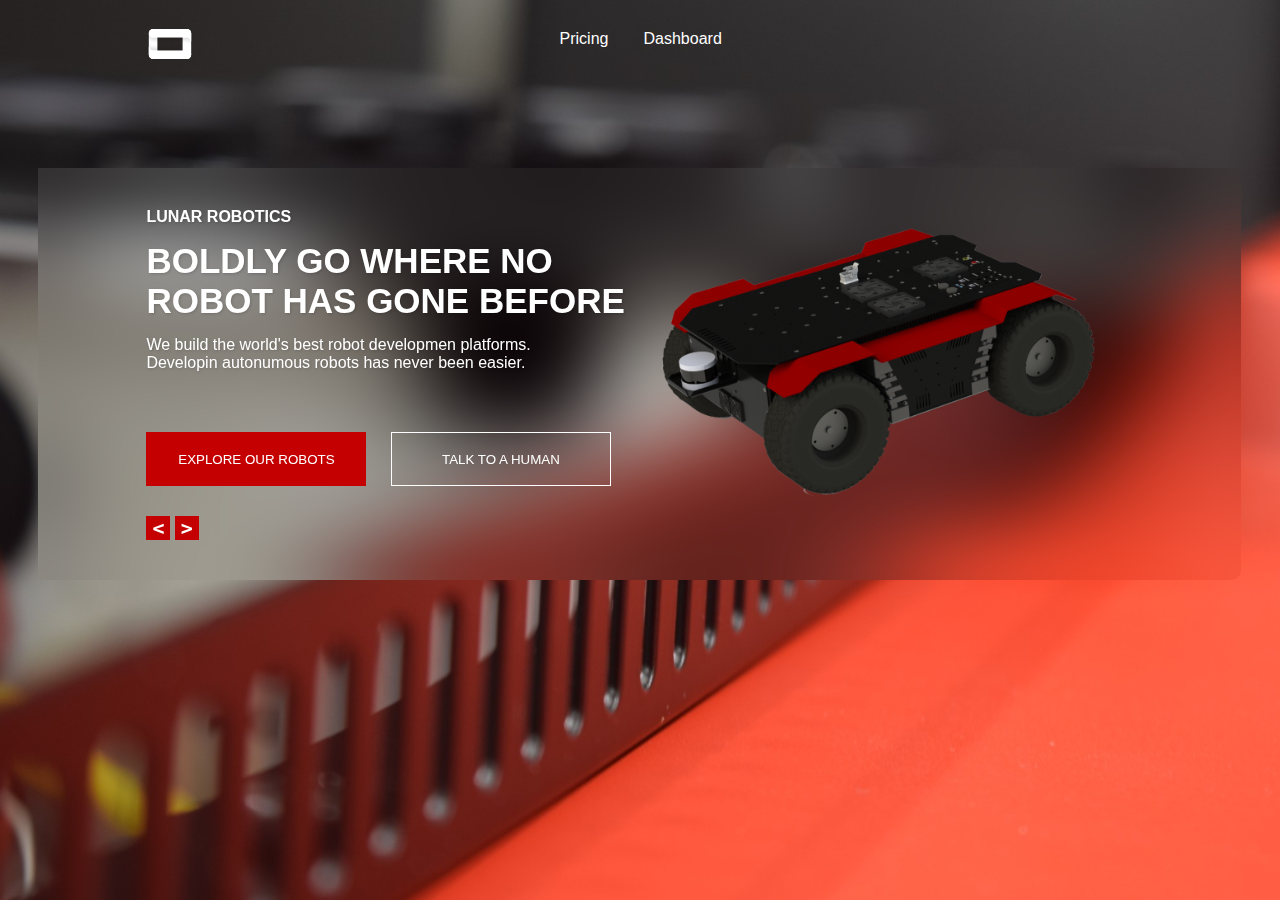
<file: index.html>
<!DOCTYPE html>
<html lang="en">
<head>
    <meta charset="UTF-8">
    <meta http-equiv="X-UA-Compatible" content="IE=edge">
    <meta name="viewport" content="user-scalable=no, width=device-width, initial-scale=1.0" />
    <title>lunar</title>
    <link rel="stylesheet" href="style.css">
    <link rel="stylesheet" href="https://pro.fontawesome.com/releases/v5.10.0/css/all.css" integrity="sha384-AYmEC3Yw5cVb3ZcuHtOA93w35dYTsvhLPVnYs9eStHfGJvOvKxVfELGroGkvsg+p" crossorigin="anonymous"/>
    <link rel="icon" type="image/png" href="images/lunar.svg">
</head>
<body class="body-bg">

    <!-- home -->

    <div id="home" class="show">
        <header>
            <a><img src="images/lunar-icon-light.svg" alt="logo"></a>
            <div class="ancors-home">
                <a class="pri">Pricing</a>
                <a class="dash">Dashboard</a>
            </div>
        </header>
        <main class="home">
            <div class="content">
                <h5>LUNAR ROBOTICS</h5>
                <h1>boldly go where no <br> robot has gone before </h1>
                <p>We build the world's best robot developmen platforms. <br>
                Developin autonumous robots has never been easier.</p>
                <div class="buttons">
                    <button class="explore">Explore our robots</button>
                    <button class="talk">Talk to a human</button>
                </div>
                <div class="switch-btns">
                    <button class="less">&#60;</button>
                    <button class="great">&#62;</button>
                </div>
            </div>
                <img src="images/heroimg.png" alt="10">
        </main>
        <footer>
            <a href="https://www.youtube.com/"><i class="fab fa-youtube"></i></a>
            <a href="https://www.facebook.com/"><i class="fab fa-facebook-f"></i></a>
        </footer>
    </div>

    <!-- secondary -->

    <div id="secondary" class="secondary">
        <nav>
            <div class="container">
                <a>
                    <div class="logo">
                        <!-- svg -->
                        <img src="images/logo.svg" alt="logo" color="#000">
                    </div>
                    <div class="ancors">
                        <a class="pri">Pricing</a>
                        <a class="dash">Dashboard</a>
                        <div class="bba"></div>
                    </div>
                </a>
            </div>
        </nav>
        <main class="main-senondary">
            <div class="half">
                <div class="container">
                    <section class="pricing">
                        <div class="header">
                            <h2>Pricing</h2>
                            <p>The preconfigured packages offer everything needed to get started quickly. <br>
                            Don’t see what you’re looking for?
                            Visit our <a>sensors and components store</a> or <a>contact us</a> .</p>
                        </div>
                        <div class="package">
                            <div class="btns">
                                <div><i class="fas fa-caret-right down"></i>Developer Package</div>
                                <div><i class="fas fa-caret-right"></i>Explorer Package</div>
                                <div><i class="fas fa-caret-right"></i>Vision Package</div>
                            </div>
                        </div>
                        <div class="producer" id="one">
                            <div class="producer-info">
                                <h4>Developer Package</h4>
                                <p>We’ve partnered with NVIDIA to offer a "Lander5" built around the Jetson AGX Xavier: a fast, efficient computing device, ideal for robotics development. The JETSON developer package takes advantage of NVIDIA’s standard hardware interfaces and graphics processing capabilities. Built around a powerful and compact GPU, the Jetson is the preferred computing platform for VSLAM, 3D imaging and machine learning applications.</p>
                                <h2>19,999 <sup>EGP</sup></h2>
                                <button>Purchase</button>
                            </div>
                            <div class="producer-img">
                                <img src="images/wightcar.jpg" alt="wightcar">
                            </div>
                        </div>
                        <div class="producer hidden" id="two">
                            <div class="producer-info">
                                <h4>EXPLORER PACKAGE</h4>
                                <p>The Lander5 Explorer Package is designed for basic autonomous operation in both indoor and outdoor environments. Applications range from GPS waypoint navigation with laser-based collision avoidance, to indoor mapping and path planning. A powerful Mini-ITX computer system comes pre-installed with Linux and ROS; all component ROS drivers are installed and pre-configured.</p>
                                <h2>24,999 <sup>EGP</sup></h2>
                                <button>Purchase</button>
                            </div>
                            <div class="producer-img">
                                <img src="images/carhome.png" alt="wightcar">
                            </div>
                        </div>
                        <div class="producer hidden" id="three">
                            <div class="producer-info">
                                <h4>VISION PACKAGE</h4>
                                <p>The Lander5 Vision Package includes two front-facing FLIR Blackfly cameras for stereo vision, an upgraded GPU graphics card and a high performance computer. This package comes with a pre-installed CUDA toolkit, and is fully supported with ROS, RViz (visualization), and Gazebo (simulator).</p>
                                <h2>29,999 <sup>EGP</sup></h2>
                                <button>Purchase</button>
                            </div>
                            <div class="producer-img">
                                <img src="images/fd4691e3015c2421bbb98a9077930dd0.jpg" alt="wightcar">
                            </div>
                        </div>
                    </section>
                </div>
            </div>
            <div class="half">
                <div class="container">
                    <section class="dashboard">
                        <div class="td">
                            <div class="active">Dashboard</div>
                            <div>Develop</div>
                            <div>Upgrade</div>
                            <div>Support</div>
                        </div>
                        <div class="rit">
                            <h3>Dashboard</h3>
                            <div class="box-connected">
                                <div class="wightcar">
                                    <img src="images/wightcar.jpg" alt="wightcar" width="180px" height="100px">
                                </div>
                                <div class="connected">
                                    <h3>Connected</h3>
                                    <div>Model: lander5</div>
                                    <div>Serial: l3s5g-d8</div>
                                    <div>Duration: 3 hours</div>
                                </div>
                            </div>
                            <div class="rr">
                                <div class="risk">
                                    <img src="images/Group 33.svg" alt="Risk">
                                </div>
                                <div class="reading">
                                    <div class="head">
                                        Reading
                                    </div>
                                    <div class="info">
                                        Battery: <br> Voltage: <br> Speed: <br> Location: <br> Signal strength:
                                    </div>
                                    <div class="values">
                                        55% <br> 48.6  V <br> 3 m/s <br> Cairo <br> 77%
                                    </div>
                                </div>
                            </div>
                        </div>
                    </section>
                </div>
            </div>
        <img class="car-an-pri car-an" id="animated" src="images/wightcar.jpg" alt="wightcar">
        </main>
    </div>
    <script src="script.js"></script>
</body>
</html>
</file>
<file: style.css>
*{
    box-sizing: border-box;
    margin:0;
    padding:0;
    font-family:Roboto, Oxygen, Ubuntu, Cantarell, 'Open Sans', 'Helvetica Neue', sans-serif;
}
.body-bg{
    background-image: url(images/background.jpg);
    background-size: cover;
}

body{
    min-height: 100vh;
    position: relative;
}
a{
    cursor: pointer;
}
.car-an{
    display: none;
}
.car-an-dash{
    position: absolute;
    width: 189px;
    z-index: 3;
    opacity: 1;
    transition: 0.3s;
    transform: translate(415px, 70px);
}
.car-an-pri{
    position: absolute;
    /* top: 203px; */
    /* right: 129px; */
    width: 440px;
    z-index: 3;
    opacity: 1;
    transition: 0.3s;
    transform: translate(694px, 203px);
}

/* start header */
header{position: relative;text-align: center;}
header img{
    position:absolute;
    top: 24px;
    left: 142px;
    width: 56px;
    height: 40px;
}
header a{color: #FFFFFF;text-decoration: none;transition:0.3s;margin-top:30px;}
.ancors-home{width:fit-content;margin: auto;display:flex;}
header a:hover{color:#C50000}
header .pri{left: 610px;width: 49px;margin-right: 35px;}
header .dash{left: 699px;width: 77px;}

/* start .home */
.home{
    position:relative;
    top: 120px;
    width:94%;
    height:inherit;
    margin: auto;
    padding: 40px;
    padding-left: 108px;
    color:#FFFFFF;
    border-radius: 0px 10px 10px 0px;
    -webkit-backdrop-filter: blur(30px);
    backdrop-filter: blur(40px);
    display:flex;
}
.home img{width:50%;height:fit-content;}
.content{width:fit-content;}
.content h5{font-size: 16px;text-shadow: 1px 1px 3px #00000029;}
.content h1{
    margin: 15px 0;
    font-size:35px;
    text-transform: uppercase;
    text-shadow: 1px 1px 3px #00000029;
}
.content p{font-size: 16px;text-shadow: 1px 1px 3px #00000029;}
.buttons{margin-top: 60px;}
.buttons button{
    width:46%;
    height:54px;
    outline: none;
    border:none;
    text-transform: uppercase;
    cursor: pointer;
}
.buttons .explore{color:#FFF;background-color: #C50000;margin-right:20px;}
.buttons .talk{color:#fff;background-color: transparent;border:1px solid #fff;}
.switch-btns{margin-top: 30px;width: fit-content;}
.switch-btns button{
    background-color: #C50000;
    color:#FFFFFF;
    width:24px;
    height:24px;
    font-weight: bold;
    font-family: monospace;
    font-size: 20px;
    border:none;
    outline: none;
    cursor:pointer;
}

/*start footer*/
footer{
    position: relative;
    bottom: -150px;
    left: 39px;
    width: 100px;
    height: 90px;
    display: grid;
}
footer i{
    display: block;
    color:#FFFFFF;
    font-size:x-large;
    cursor:pointer;
    transition:0.3s;
}
footer i:hover{color:#C50000;}

#home,#secondary{
    position: absolute;
    transition: 0.1s;
}
#secondary{
    width:100%;
    height: 100%;
    background-color: #fff;
}
.secondary{
    opacity: 0;
}
#home{
    opacity: 0;
}
.show{
    opacity: 1 !important;
    z-index: 1 !important;
}


:root{--main-color:#c50000;}
body{
    overflow-x: hidden;
}
.container{width:80%;margin: auto;}

/* start navbar */
nav{
    position: relative;
    top:0;
    left:0;
    width: 100%;
    height: 80px;
    border-bottom: 1px solid var(--main-color);
}
nav a{text-decoration: none;}
.logo{position:absolute;top:15px;width: 200px;}
.logo .logo-letters{display: inline-block;line-height: 18px;}
.logo .logo-letters h2{color: #333333;font-weight: 800;}
.logo .logo-letters h6{font-size: 14px;color: #656565;}
.ancors{
    width: fit-content;
    margin: auto;
    padding: 30px 0;
    font-size: 16px;
    position: relative;
}
.bba{
    width: 54px;
    height: 3px;
    background-color: var(--main-color);
    position: absolute;
    bottom: 0px;
    transition: 0.3s
}
.d{width:83px;transform: translateX(83px);}
.ancors a{color:#373737;transition: 0.3s;font-weight: 700;}
a.active{padding-bottom: 29px;color:var(--main-color);}
.ancors .pri{margin-right:30px;}

/* start dashboard */
main{width:100%;transition: 0.3s;}
.dashboard,.dashboard .container{display: flex;}
.half{width:100%;transition:0.3s;z-index: 1;}
.td{
    border:1px solid #E3E3E3;
    border-top: none;
    width: fit-content;
    height:82vh;
}
.td div{
    width: 260px;
    height: 60px;
    border-bottom: 1px solid #E3E3E3;
    font-size: 16px;
    padding: 20px;
    color:var(--main-color);
    transition:0.3s;
    cursor:pointer;
}
div.active{color:#fff;background-color: var(--main-color);}
.rit{padding:20px;width: -webkit-fill-available;max-width: 800px;}
.rit h3{margin-bottom: 16px;}
.box-connected{
    display: flex;
    height: 127px;
    border: 2px solid var(--main-color);
    padding: 9px;
}
.connected{padding: 5px 15px;}
.connected h3{color:var(--main-color);}
.connected div{font-size: 14px;color:#373737;}
.wightcar{width:190px;height:107px;border-right:1px solid #707070}
.rr{display: flex;margin-top: 25px;}
.rr .reading{
    width: 201px;
    height: 203px;
    border: 2px solid var(--main-color);
    margin-left: 20px;
}
.rr .reading .head{
    color:#fff;
    font-size: 13px;
    width:100%;
    height:23px;
    background-color:var(--main-color);
    padding: 4px 8px;
}
.rr .reading .info , .rr .reading .values{
    font-size: 14px;
    padding:10px;
    color:var(--main-color);
    display: inline-block;
}
.rr .reading .values{color:#373737}

/* start pricing */
.pricing{position: relative;}
.header{margin: 20px 0;}
.header h2{color:var(--main-color);margin-bottom:10px;}
.header p{font-size: 16px;color:#333333;}
.header p a{color:var(--main-color);text-decoration: none;}
.btns{display: flex;}
.btns div{
    width: 240px;
    height: 55px;
    background-color: var(--main-color);
    color: #fff;
    cursor: pointer;
    text-align: left;
    margin-right: 10px;
    padding: 10px;
}
.btns div i{font-size: 24px;margin: 4px 10px;transition:0.5s}
.producer{
    position: absolute;
    width:100%;
    margin: 20px 0;
    display: flex;
    transition: 0.3s;
}
.producer .producer-info{width:56%;}
.producer .producer-info h4{margin-bottom: 10px;}
.producer .producer-info p{font-size: 15px;color:#333333}
.producer .producer-info h2{color:var(--main-color);margin: 30px 0 15px 0;}
.producer .producer-info h2 sup{font-size: 11px;}
.producer .producer-info button{
    width:230px;
    height: 45px;
    border:1px solid var(--main-color);
    outline: none;
    background-color: transparent;
    color: var(--main-color);
    text-transform: uppercase;
    cursor:pointer;
    transition: 0.3s;
}
.producer .producer-info button:hover{background-color: var(--main-color);color:#fff;}
.producer .producer-img{width: 44%;}
.producer .producer-img img{width: 100%;}

.main-senondary{
    position: relative;
}
.main-senondary .half{
    position: absolute;
}

/* start responsive */
@media (max-width:950px){
    .td{width:inherit;}
    .td div{width:auto;}
    #animated{display: none;}
}
@media (max-width:750px){
    .container{width:90%;}
    .risk{width:55%;}
    .risk img{width:100%}
    .rr{height:150px}
    .rr .reading{height:137px;width:45%}
    .td{width: fit-content;}
    .td div{font-size:14px;}
    .rr .reading .info,.rr .reading .values{font-size: 10px;}
}
@media (max-width:600px){
    .container{width:95%;}
    .bba{width: 42px;bottom:9px;}
    .d{width: 62px;transform: translateX(50px);}
    .wightcar img{width: 100px !important;height:auto !important;}
    .wightcar{width:auto;height:auto;}
    .connected div{font-size: 11px;}
    .connected h3{margin-bottom: 5px;}
    .box-connected{height:auto;}
    .ancors{font-size: 12px;margin-left: 44%;}
    .rr{display: block;height: auto;}
    .risk{width:100%;}
    .rr .reading{width: 100%;margin-left: 0;}
    .connected h3{font-size: 16px;margin-bottom: 0;}
    .connected div{font-size: 9px;}
    .logo{width: fit-content;}
    .logo img{width: 120px;}
    .ancors .pri{margin-right: 10px;}
    nav{height: 65px;}
    .rit , .td div{padding:10px;height:auto;}
}
@media(max-width:970px){
    .btns div{max-width:31%;font-size: 14px;}
}
@media(max-width:626px){
    .btns div{width:31%;font-size: 11px;padding: 10px 5px;}
}
@media(max-width:455px){
    .btns div{
        width:31%;
        height: 35px;
        font-size: 8px;
        padding: 5px 5px;
        margin-right: 5px;
    }
    .btns div i{font-size: 14px;margin:4px;}
    .producer .producer-info p{font-size: 10px;}
    .header p {font-size: 10px;}
    .producer .producer-info button {width: 130px;height: 35px;}
}
/* .trf{transform:translateX(-50%);} */
.down{transform: rotateZ(90deg);}
.hidden,.op{opacity: 0;z-index: 0;}

/*start responsive*/
@media (max-width:890px){
    .content h5{font-size: 11px;}
    .content h1{margin: 10px 0;font-size:25px;}
    .content p{font-size: 11px;}
    .buttons{margin-top: 60px;text-align:center}
    .buttons button{width: 42%;height: 50px;font-size: 7px;}
}
@media (max-width:620px){
    header img{left: 50px;top:15px;}
    .content h5{font-size: 9px;}
    .content h1{margin: 8px 0;font-size:20px;}
    .content p{font-size: 12px;}
    .buttons button{font-size: 11px;}
    header a{margin-top:30px;}
    .home{padding-left:40px}
}
@media (max-width:450px){
    .home{padding: 40px 20px;display: block;top:50px;}
    .home img{width: 100%;height: auto;}
    .content{width:100%;}
    header a{font-size: 11px;}
    header .pri{margin-right:0px;}
    header img{left: 25px;}
    footer{bottom: -65px;left: 25px;}
}
</file>
